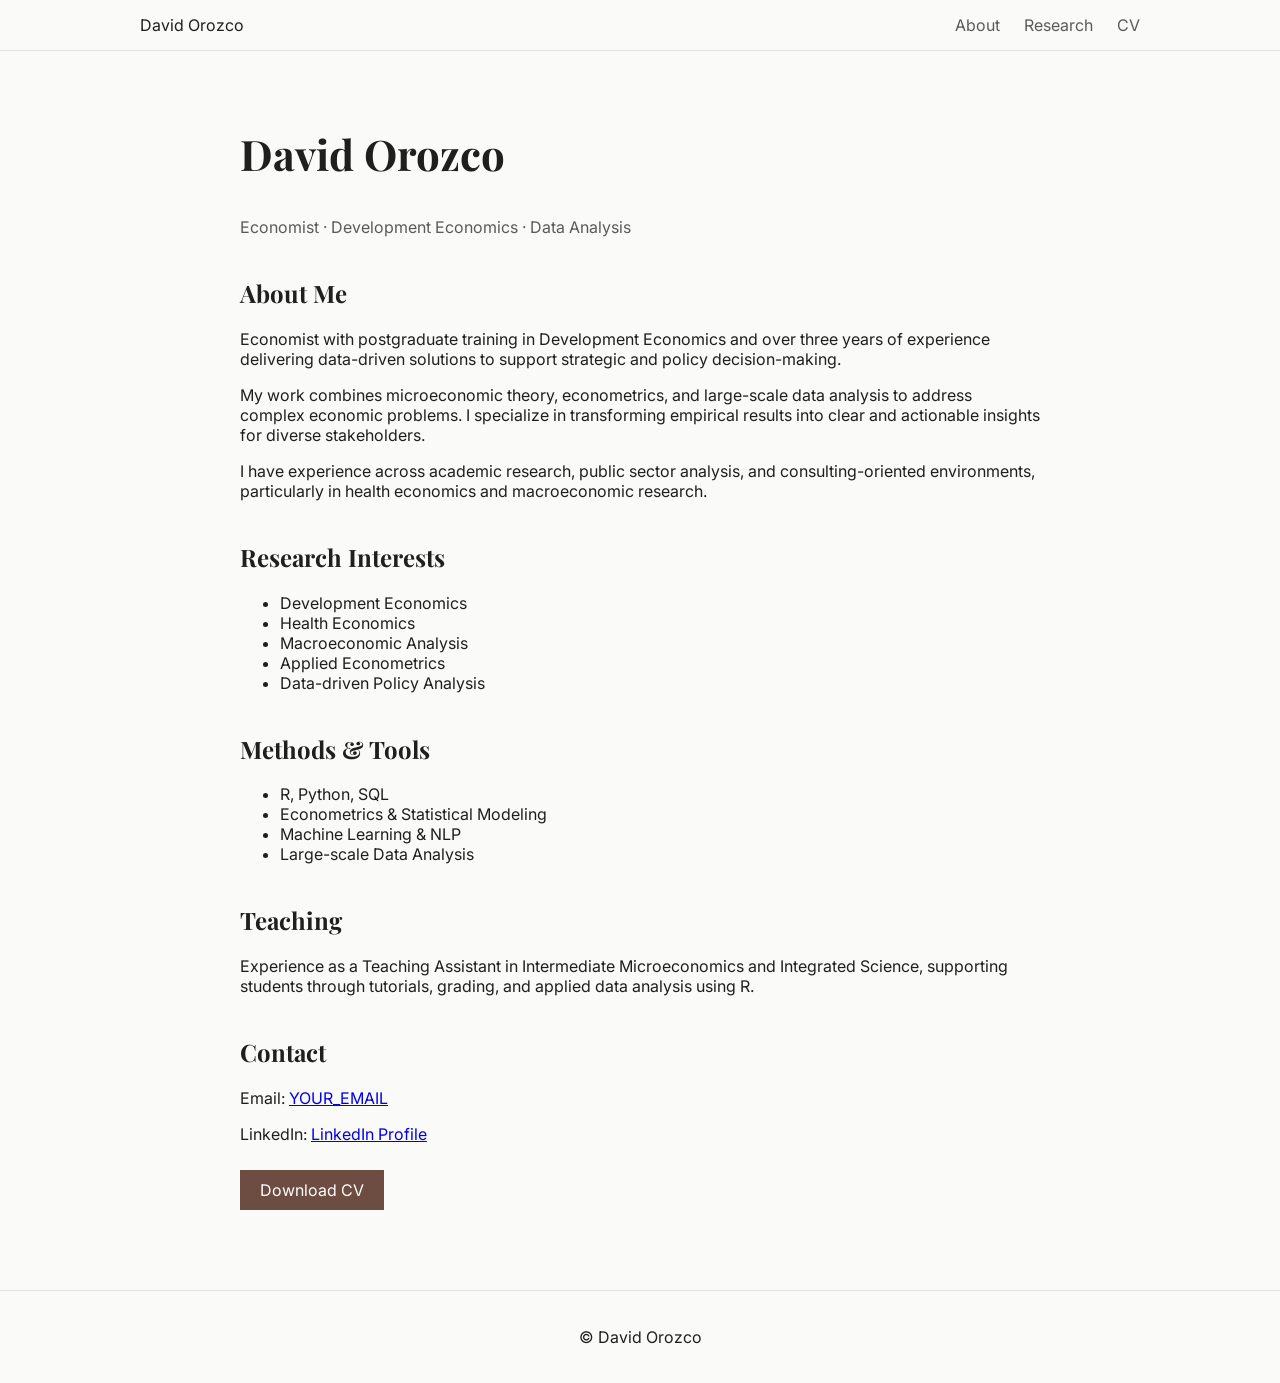
<file: index.html>
<!DOCTYPE html>
<html lang="en">
<head>
  <meta charset="UTF-8">
  <title>David Orozco</title>
  <link rel="stylesheet" href="styles.css">
  <link href="https://fonts.googleapis.com/css2?family=Playfair+Display:wght@400;600&family=Inter:wght@300;400;500&display=swap" rel="stylesheet">
</head>
<body>

<header class="navbar">
  <div class="nav-container">
    <div class="logo">David Orozco</div>
    <nav>
      <a href="index.html">About</a>
      <a href="research.html">Research</a>
      <a href="cv.html">CV</a>
    </nav>
  </div>
</header>

<main class="container">

<section class="hero">
  <h1>David Orozco</h1>
  <p class="subtitle">Economist · Development Economics · Data Analysis</p>
</section>

<section>
  <h2>About Me</h2>
  <p>
    Economist with postgraduate training in Development Economics and over three years of experience delivering data-driven solutions to support strategic and policy decision-making.
  </p>
  <p>
    My work combines microeconomic theory, econometrics, and large-scale data analysis to address complex economic problems. I specialize in transforming empirical results into clear and actionable insights for diverse stakeholders.
  </p>
  <p>
    I have experience across academic research, public sector analysis, and consulting-oriented environments, particularly in health economics and macroeconomic research.
  </p>
</section>

<section>
  <h2>Research Interests</h2>
  <ul>
    <li>Development Economics</li>
    <li>Health Economics</li>
    <li>Macroeconomic Analysis</li>
    <li>Applied Econometrics</li>
    <li>Data-driven Policy Analysis</li>
  </ul>
</section>

<section>
  <h2>Methods & Tools</h2>
  <ul>
    <li>R, Python, SQL</li>
    <li>Econometrics & Statistical Modeling</li>
    <li>Machine Learning & NLP</li>
    <li>Large-scale Data Analysis</li>
  </ul>
</section>

<section>
  <h2>Teaching</h2>
  <p>
    Experience as a Teaching Assistant in Intermediate Microeconomics and Integrated Science, supporting students through tutorials, grading, and applied data analysis using R.
  </p>
</section>

<section class="contact">
  <h2>Contact</h2>
  <p>Email: <a href="mailto:YOUR_EMAIL">YOUR_EMAIL</a></p>
  <p>LinkedIn: <a href="YOURLINKEDINURL">LinkedIn Profile</a></p>
  <a class="button" href="YOURCVFILE.pdf">Download CV</a>
</section>

</main>

<footer>
  <p>© David Orozco</p>
</footer>

</body>
</html>
</file>
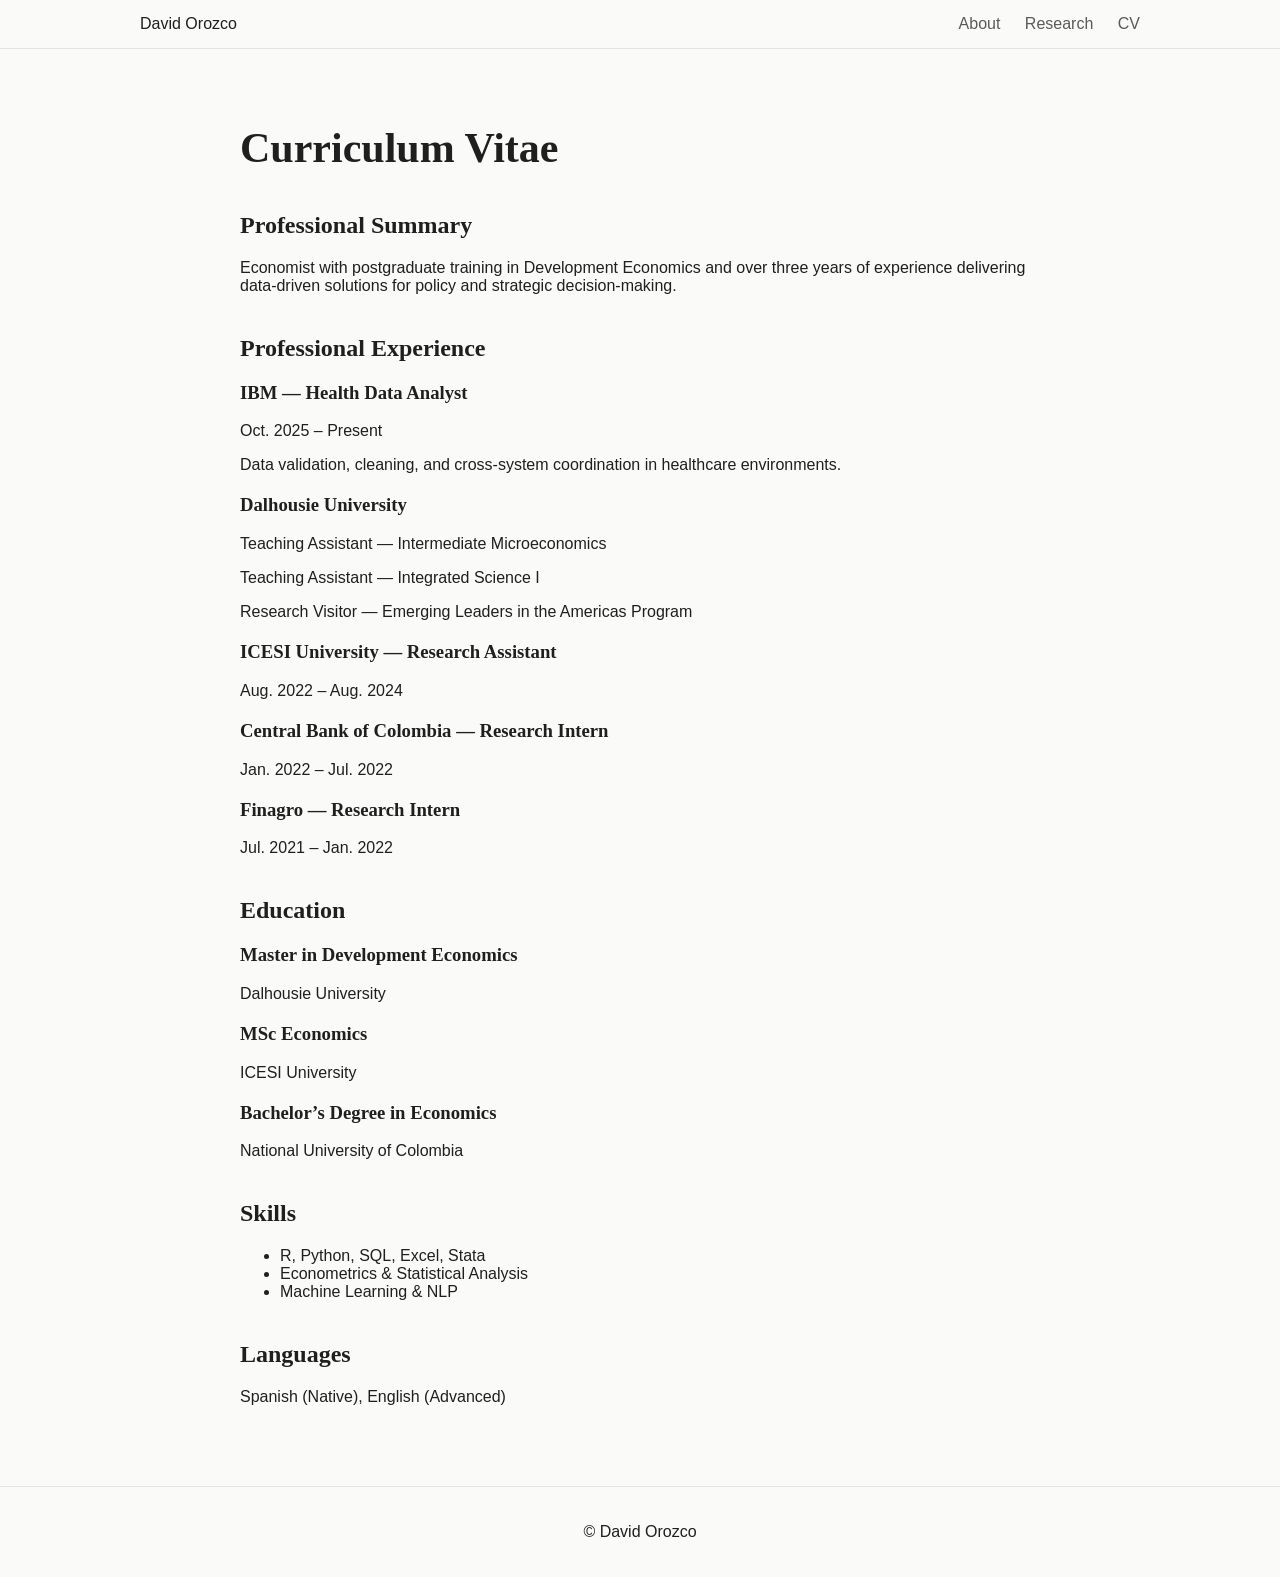
<file: cv.html>
<!DOCTYPE html>
<html lang="en">
<head>
  <meta charset="UTF-8">
  <title>CV</title>
  <link rel="stylesheet" href="styles.css">
</head>
<body>

<header class="navbar">
  <div class="nav-container">
    <div class="logo">David Orozco</div>
    <nav>
      <a href="index.html">About</a>
      <a href="research.html">Research</a>
      <a href="cv.html">CV</a>
    </nav>
  </div>
</header>

<main class="container">

<section class="hero">
  <h1>Curriculum Vitae</h1>
</section>

<section>
  <h2>Professional Summary</h2>
  <p>
    Economist with postgraduate training in Development Economics and over three years of experience delivering data-driven solutions for policy and strategic decision-making.
  </p>
</section>

<section>
  <h2>Professional Experience</h2>

  <div class="item">
    <h3>IBM — Health Data Analyst</h3>
    <span>Oct. 2025 – Present</span>
    <p>Data validation, cleaning, and cross-system coordination in healthcare environments.</p>
  </div>

  <div class="item">
    <h3>Dalhousie University</h3>
    <p>Teaching Assistant — Intermediate Microeconomics</p>
    <p>Teaching Assistant — Integrated Science I</p>
    <p>Research Visitor — Emerging Leaders in the Americas Program</p>
  </div>

  <div class="item">
    <h3>ICESI University — Research Assistant</h3>
    <span>Aug. 2022 – Aug. 2024</span>
  </div>

  <div class="item">
    <h3>Central Bank of Colombia — Research Intern</h3>
    <span>Jan. 2022 – Jul. 2022</span>
  </div>

  <div class="item">
    <h3>Finagro — Research Intern</h3>
    <span>Jul. 2021 – Jan. 2022</span>
  </div>

</section>

<section>
  <h2>Education</h2>

  <div class="item">
    <h3>Master in Development Economics</h3>
    <p>Dalhousie University</p>
  </div>

  <div class="item">
    <h3>MSc Economics</h3>
    <p>ICESI University</p>
  </div>

  <div class="item">
    <h3>Bachelor’s Degree in Economics</h3>
    <p>National University of Colombia</p>
  </div>

</section>

<section>
  <h2>Skills</h2>
  <ul>
    <li>R, Python, SQL, Excel, Stata</li>
    <li>Econometrics & Statistical Analysis</li>
    <li>Machine Learning & NLP</li>
  </ul>
</section>

<section>
  <h2>Languages</h2>
  <p>Spanish (Native), English (Advanced)</p>
</section>

</main>

<footer>
  <p>© David Orozco</p>
</footer>

</body>
</html>
</file>
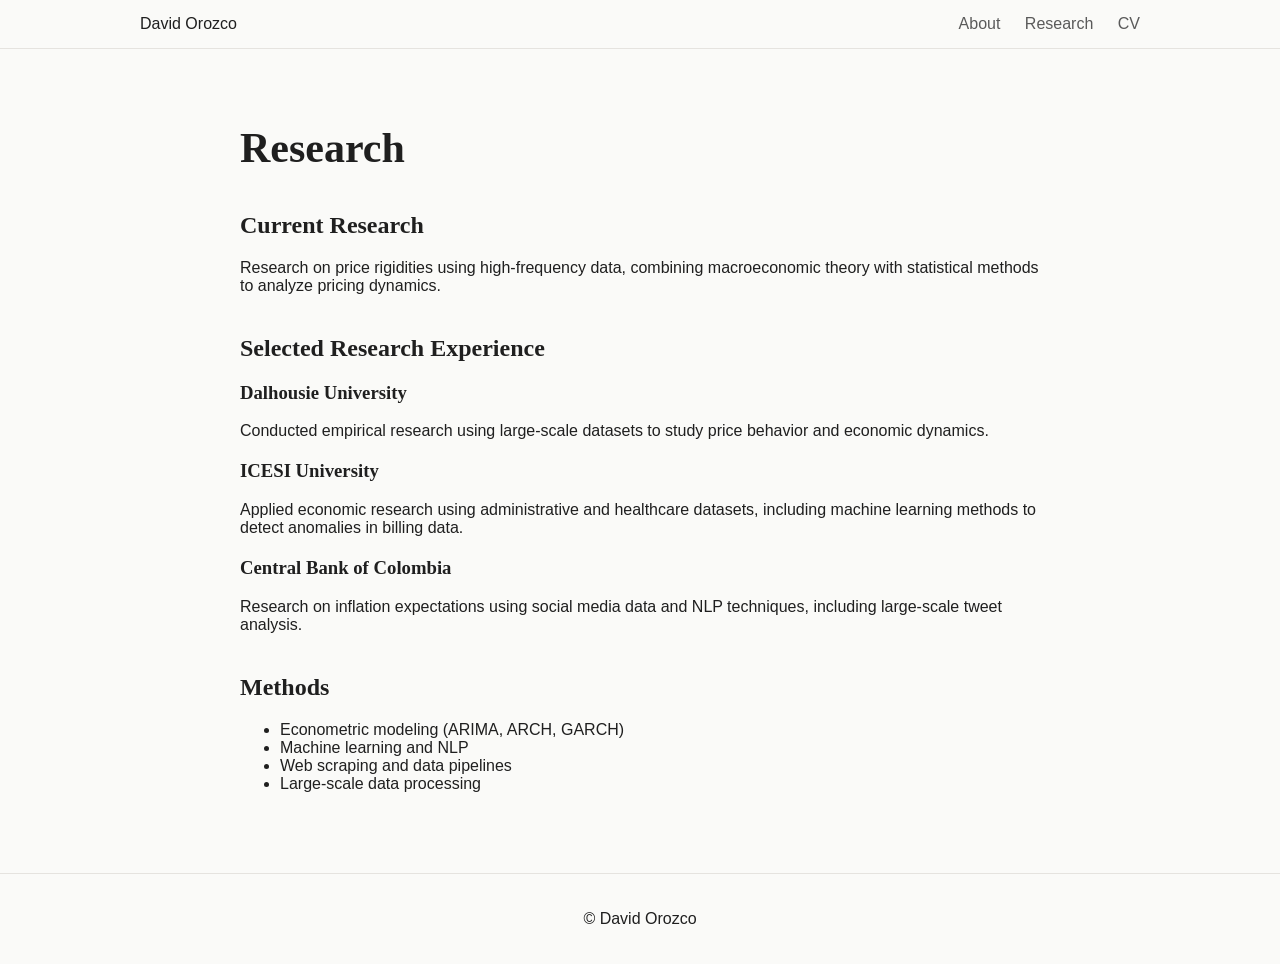
<file: research.html>
<!DOCTYPE html>
<html lang="en">
<head>
  <meta charset="UTF-8">
  <title>Research</title>
  <link rel="stylesheet" href="styles.css">
</head>
<body>

<header class="navbar">
  <div class="nav-container">
    <div class="logo">David Orozco</div>
    <nav>
      <a href="index.html">About</a>
      <a href="research.html">Research</a>
      <a href="cv.html">CV</a>
    </nav>
  </div>
</header>

<main class="container">

<section class="hero">
  <h1>Research</h1>
</section>

<section>
  <h2>Current Research</h2>
  <p>
    Research on price rigidities using high-frequency data, combining macroeconomic theory with statistical methods to analyze pricing dynamics.
  </p>
</section>

<section>
  <h2>Selected Research Experience</h2>

  <div class="item">
    <h3>Dalhousie University</h3>
    <p>
      Conducted empirical research using large-scale datasets to study price behavior and economic dynamics.
    </p>
  </div>

  <div class="item">
    <h3>ICESI University</h3>
    <p>
      Applied economic research using administrative and healthcare datasets, including machine learning methods to detect anomalies in billing data.
    </p>
  </div>

  <div class="item">
    <h3>Central Bank of Colombia</h3>
    <p>
      Research on inflation expectations using social media data and NLP techniques, including large-scale tweet analysis.
    </p>
  </div>

</section>

<section>
  <h2>Methods</h2>
  <ul>
    <li>Econometric modeling (ARIMA, ARCH, GARCH)</li>
    <li>Machine learning and NLP</li>
    <li>Web scraping and data pipelines</li>
    <li>Large-scale data processing</li>
  </ul>
</section>

</main>

<footer>
  <p>© David Orozco</p>
</footer>

</body>
</html>
</file>
<file: styles.css>
body {
  font-family: 'Inter', sans-serif;
  background-color: #FAFAF8;
  color: #1F1F1F;
  margin: 0;
}

h1, h2, h3 {
  font-family: 'Playfair Display', serif;
}

.container {
  max-width: 800px;
  margin: auto;
  padding: 40px 20px;
}

.navbar {
  position: sticky;
  top: 0;
  background: #FAFAF8;
  border-bottom: 1px solid #E5E3DF;
}

.nav-container {
  max-width: 1000px;
  margin: auto;
  display: flex;
  justify-content: space-between;
  padding: 15px;
}

nav a {
  margin-left: 20px;
  text-decoration: none;
  color: #5A5A5A;
}

nav a:hover {
  color: #6D4C41;
}

.hero h1 {
  font-size: 42px;
}

.subtitle {
  color: #5A5A5A;
}

section {
  margin-bottom: 40px;
}

.item {
  margin-bottom: 20px;
}

.button {
  display: inline-block;
  padding: 10px 20px;
  background: #6D4C41;
  color: white;
  text-decoration: none;
  margin-top: 10px;
}

footer {
  text-align: center;
  padding: 20px;
  border-top: 1px solid #E5E3DF;
}
</file>
